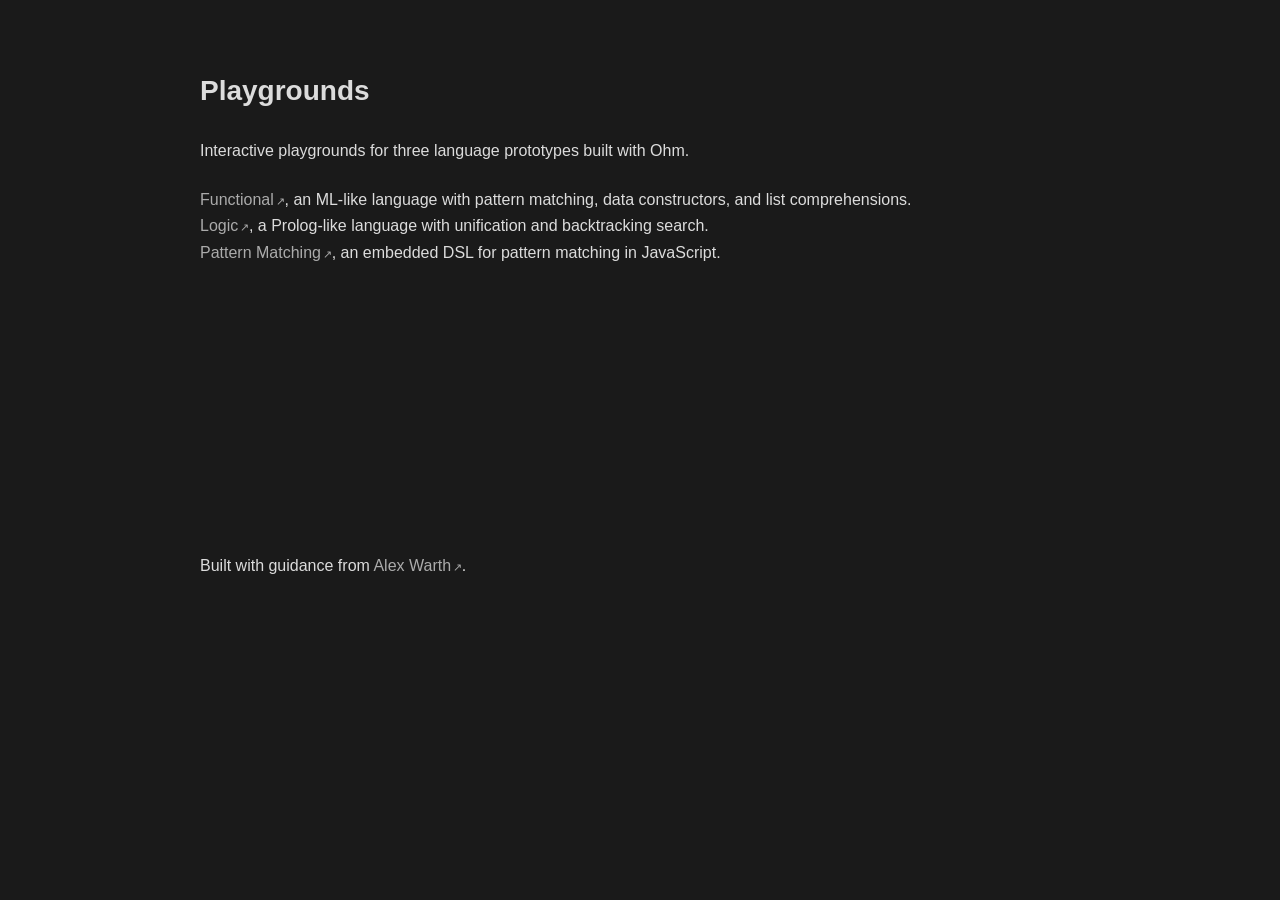
<file: index.html>
<!DOCTYPE html>
<html lang="en">
<head>
  <meta charset="utf-8">
  <meta name="viewport" content="width=device-width, initial-scale=1">
  <title>Playgrounds</title>
  <link rel="stylesheet" href="style.css">
</head>
<body>
  <main class="content">
    <h1>Playgrounds</h1>
    <p class="subtitle">Interactive playgrounds for three language prototypes built with Ohm.</p>
    <ul class="link-list">
      <li><a href="func.html">Functional</a>, an ML-like language with pattern matching, data constructors, and list comprehensions.</li>
      <li><a href="log.html">Logic</a>, a Prolog-like language with unification and backtracking search.</li>
      <li><a href="pm.html">Pattern Matching</a>, an embedded DSL for pattern matching in JavaScript.</li>
    </ul>
    <p style="margin-top: calc(12 * 1.5rem);">Built with guidance from <a href="https://github.com/alexwarth">Alex Warth</a>.</p>
  </main>
</body>
</html>
</file>
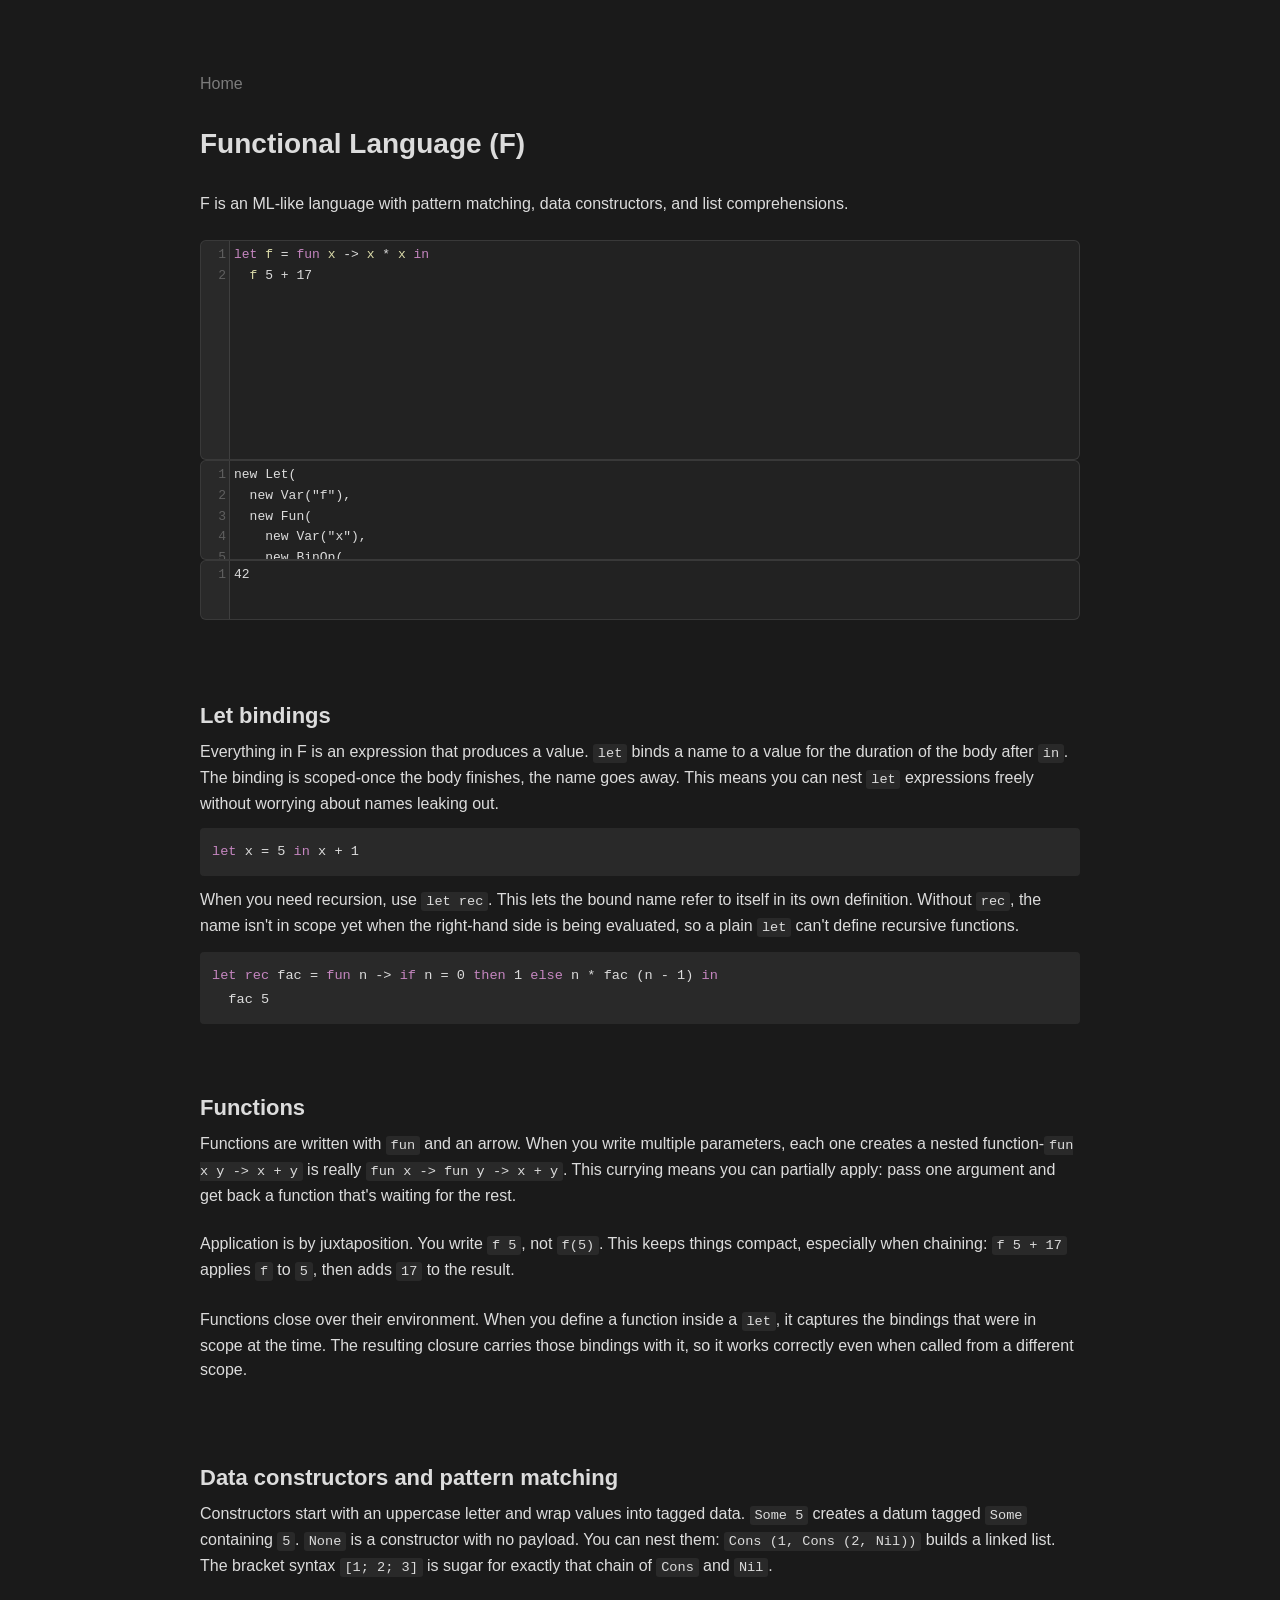
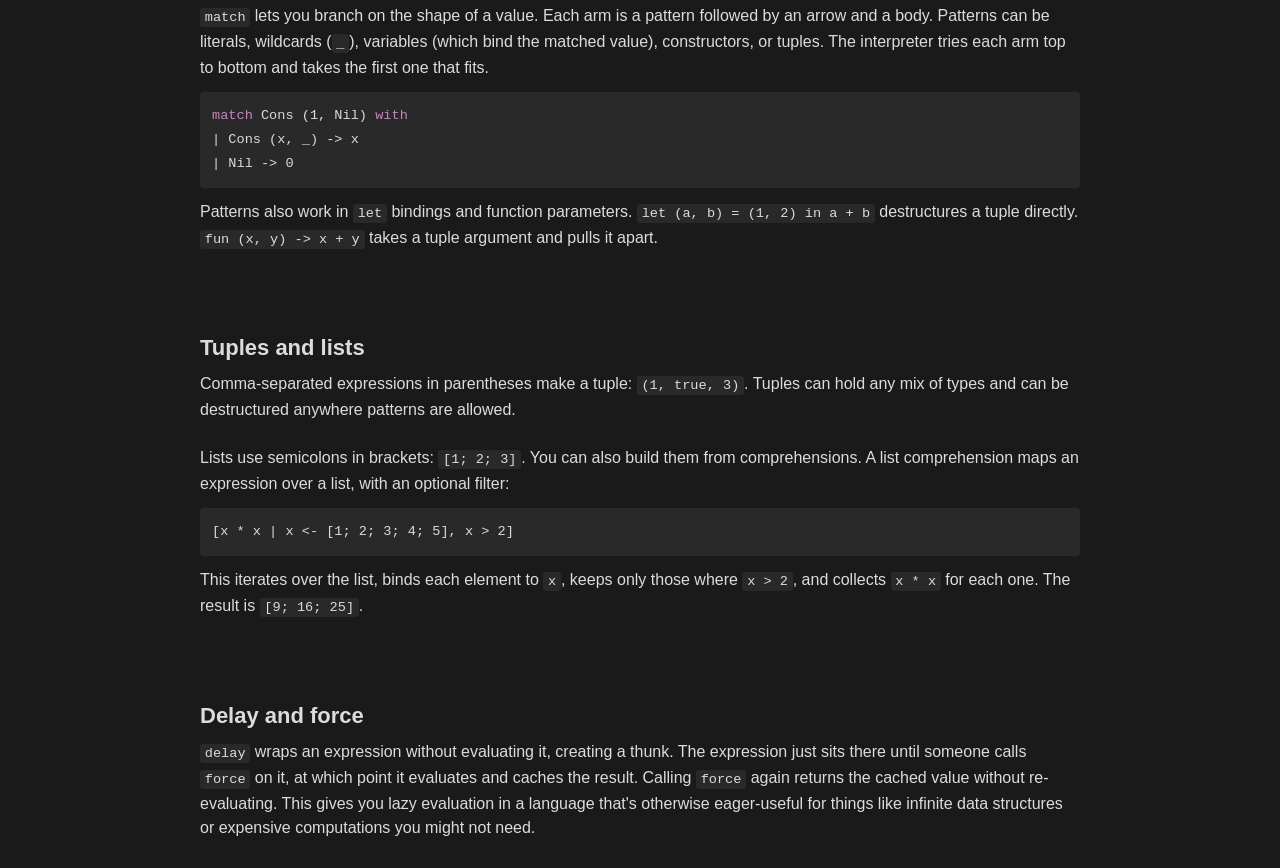
<file: func.html>
<!DOCTYPE html>
<html lang="en">
<head>
  <meta charset="utf-8">
  <meta name="viewport" content="width=device-width, initial-scale=1">
  <title>Functional Language</title>
  <link rel="stylesheet" href="lib/codemirror.css">
  <link rel="stylesheet" href="style.css">

  <script src="lib/helpers.js"></script>
  <script src="lib/lang.js"></script>
  <script src="lib/tests.js"></script>
  <script src="lib/IndentingOutputStream.js"></script>
  <script src="lib/playground.js"></script>
  <script src="lib/beautify.js"></script>

  <script src="lib/jquery-2.1.1.min.js"></script>
  <script src="lib/codemirror.js"></script>
  <script src="lib/ohm.min.js"></script>

  <script src="func/F.js"></script>
  <script src="func/interp.js"></script>
  <script src="func/prettyPrint.js"></script>
</head>
<body>
  <main class="content">
    <p class="back-link"><a href="index.html">Home</a></p>
    <h1>Functional Language (F)</h1>
    <p class="subtitle">F is an ML-like language with pattern matching, data constructors, and list comprehensions.</p>
      <script>
        F.evalAST = interp;
      </script>
      <script>
        insertPlayground(
          F,
          'let f = fun x -> x * x in\n  f 5 + 17'
        );
      </script>

      <div class="docs">
        <h2>Let bindings</h2>
        <p>Everything in F is an expression that produces a value. <code>let</code> binds a name to a value for the duration of the body after <code>in</code>. The binding is scoped-once the body finishes, the name goes away. This means you can nest <code>let</code> expressions freely without worrying about names leaking out.</p>
<pre><code><span class="let">let</span> x = 5 <span class="in">in</span> x + 1</code></pre>
        <p>When you need recursion, use <code>let rec</code>. This lets the bound name refer to itself in its own definition. Without <code>rec</code>, the name isn't in scope yet when the right-hand side is being evaluated, so a plain <code>let</code> can't define recursive functions.</p>
<pre><code><span class="let">let</span> <span class="rec">rec</span> fac = <span class="fun">fun</span> n -> <span class="if">if</span> n = 0 <span class="then">then</span> 1 <span class="else">else</span> n * fac (n - 1) <span class="in">in</span>
  fac 5</code></pre>

        <h2>Functions</h2>
        <p>Functions are written with <code>fun</code> and an arrow. When you write multiple parameters, each one creates a nested function-<code>fun x y -> x + y</code> is really <code>fun x -> fun y -> x + y</code>. This currying means you can partially apply: pass one argument and get back a function that's waiting for the rest.</p>
        <p>Application is by juxtaposition. You write <code>f 5</code>, not <code>f(5)</code>. This keeps things compact, especially when chaining: <code>f 5 + 17</code> applies <code>f</code> to <code>5</code>, then adds <code>17</code> to the result.</p>
        <p>Functions close over their environment. When you define a function inside a <code>let</code>, it captures the bindings that were in scope at the time. The resulting closure carries those bindings with it, so it works correctly even when called from a different scope.</p>

        <h2>Data constructors and pattern matching</h2>
        <p>Constructors start with an uppercase letter and wrap values into tagged data. <code>Some 5</code> creates a datum tagged <code>Some</code> containing <code>5</code>. <code>None</code> is a constructor with no payload. You can nest them: <code>Cons (1, Cons (2, Nil))</code> builds a linked list. The bracket syntax <code>[1; 2; 3]</code> is sugar for exactly that chain of <code>Cons</code> and <code>Nil</code>.</p>
        <p><code>match</code> lets you branch on the shape of a value. Each arm is a pattern followed by an arrow and a body. Patterns can be literals, wildcards (<code>_</code>), variables (which bind the matched value), constructors, or tuples. The interpreter tries each arm top to bottom and takes the first one that fits.</p>
<pre><code><span class="match">match</span> Cons (1, Nil) <span class="with">with</span>
| Cons (x, _) -> x
| Nil -> 0</code></pre>
        <p>Patterns also work in <code>let</code> bindings and function parameters. <code>let (a, b) = (1, 2) in a + b</code> destructures a tuple directly. <code>fun (x, y) -> x + y</code> takes a tuple argument and pulls it apart.</p>

        <h2>Tuples and lists</h2>
        <p>Comma-separated expressions in parentheses make a tuple: <code>(1, true, 3)</code>. Tuples can hold any mix of types and can be destructured anywhere patterns are allowed.</p>
        <p>Lists use semicolons in brackets: <code>[1; 2; 3]</code>. You can also build them from comprehensions. A list comprehension maps an expression over a list, with an optional filter:</p>
<pre><code>[x * x | x &lt;- [1; 2; 3; 4; 5], x > 2]</code></pre>
        <p>This iterates over the list, binds each element to <code>x</code>, keeps only those where <code>x > 2</code>, and collects <code>x * x</code> for each one. The result is <code>[9; 16; 25]</code>.</p>

        <h2>Delay and force</h2>
        <p><code>delay</code> wraps an expression without evaluating it, creating a thunk. The expression just sits there until someone calls <code>force</code> on it, at which point it evaluates and caches the result. Calling <code>force</code> again returns the cached value without re-evaluating. This gives you lazy evaluation in a language that's otherwise eager-useful for things like infinite data structures or expensive computations you might not need.</p>
      </div>
  </main>
</body>
</html>
</file>
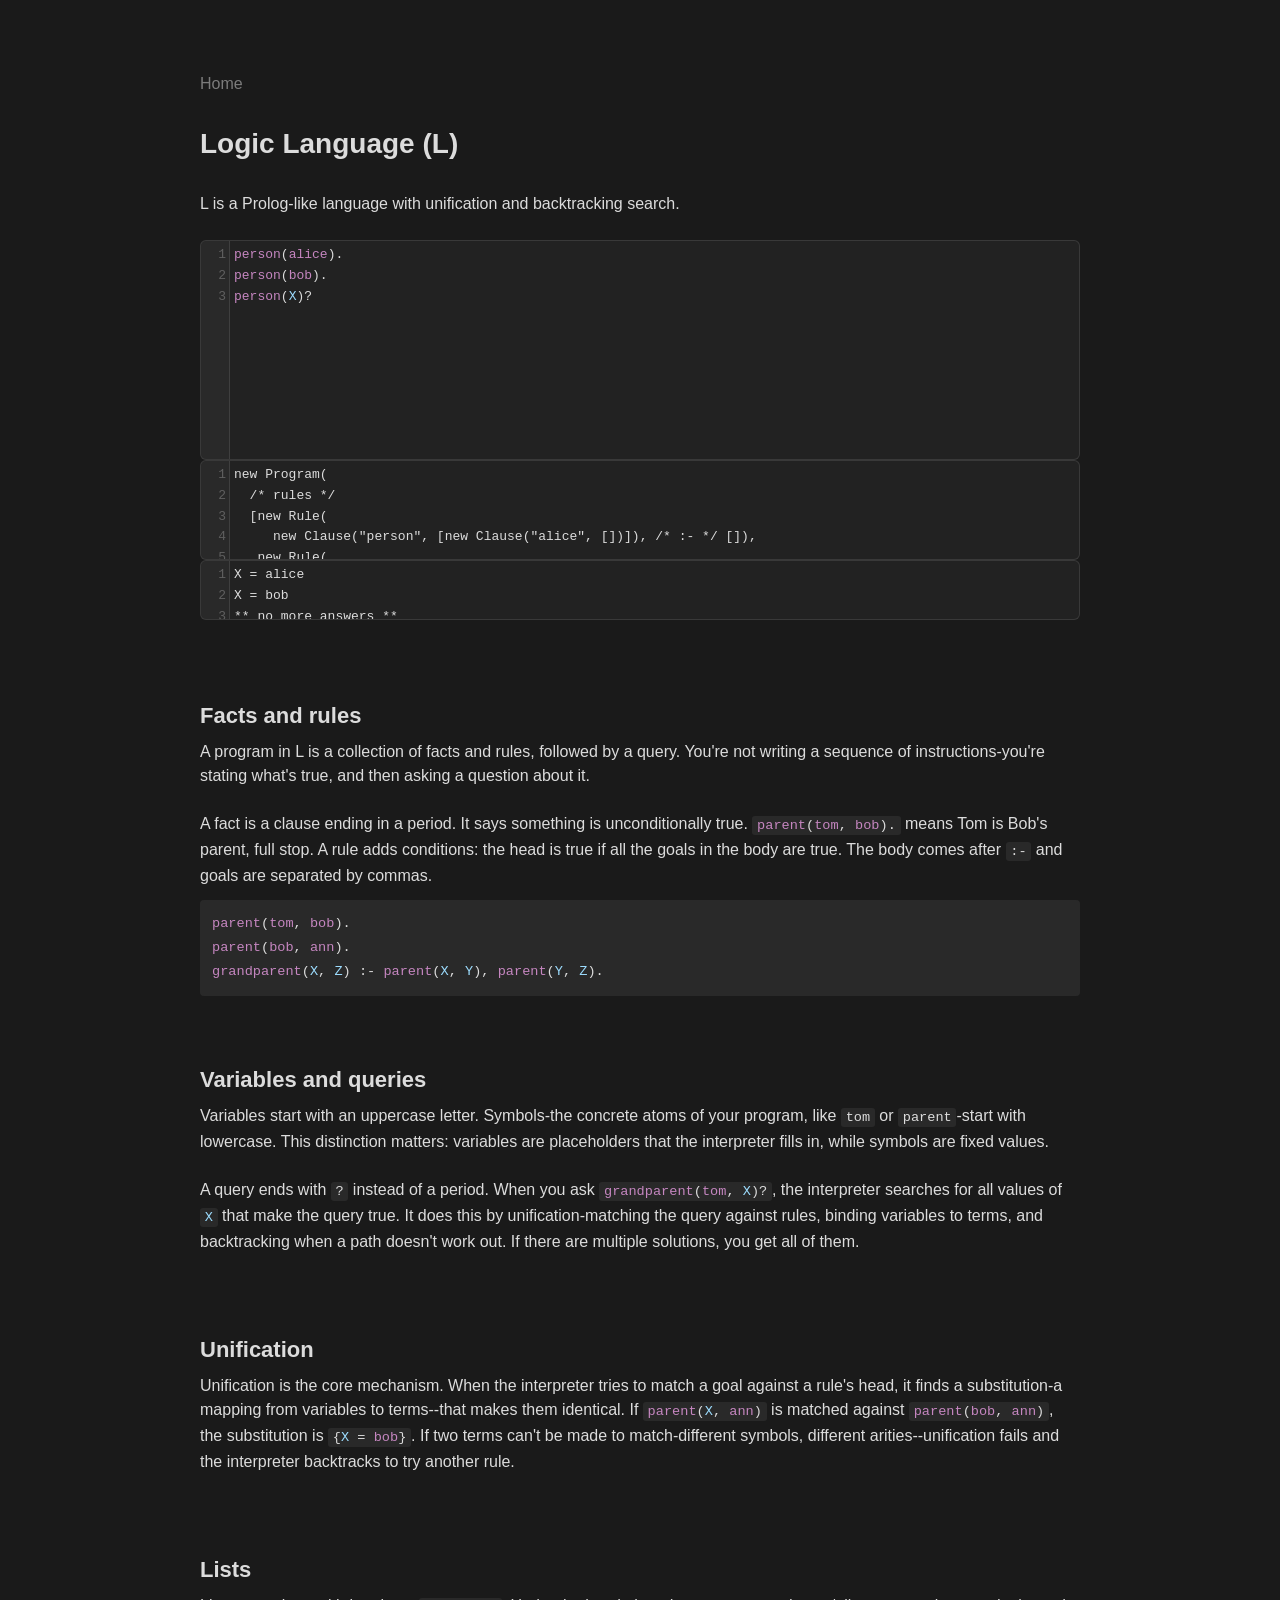
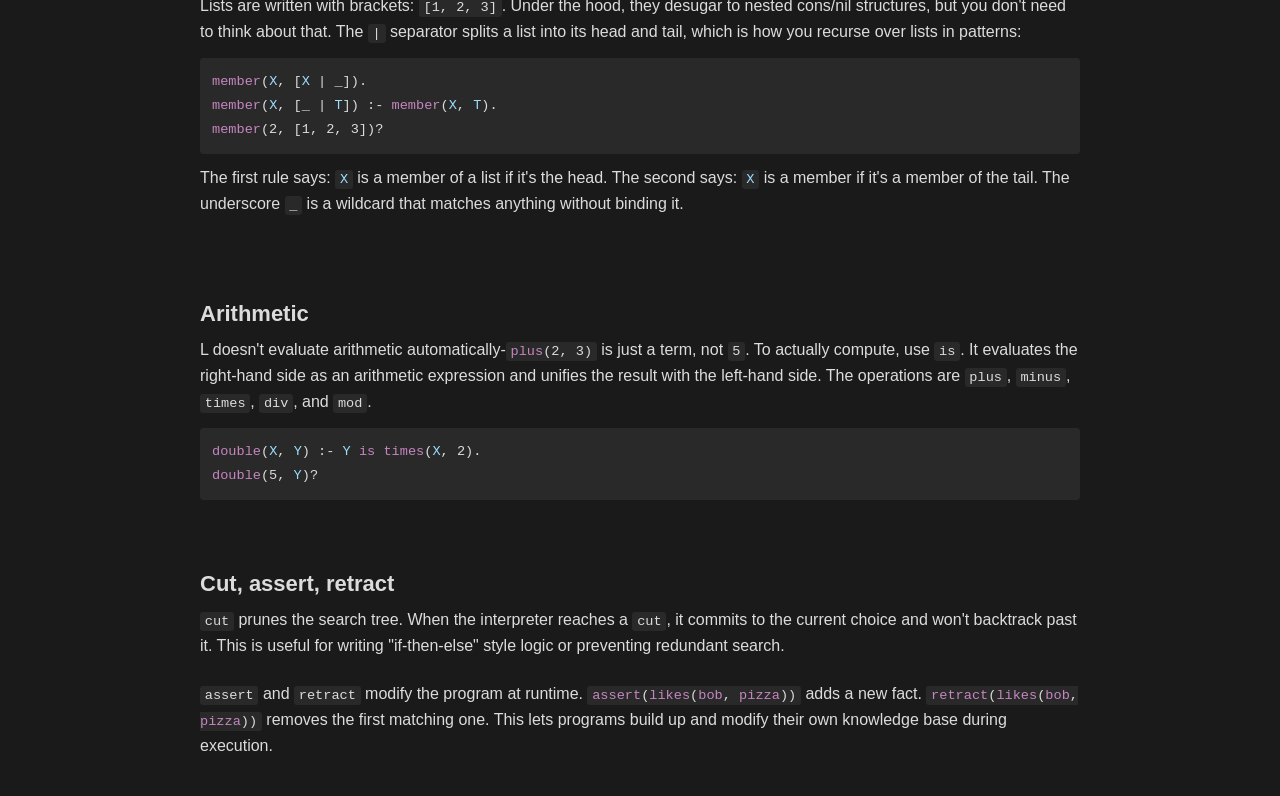
<file: log.html>
<!DOCTYPE html>
<html lang="en">
<head>
  <meta charset="utf-8">
  <meta name="viewport" content="width=device-width, initial-scale=1">
  <title>Logic Language</title>
  <link rel="stylesheet" href="lib/codemirror.css">
  <link rel="stylesheet" href="style.css">

  <script src="lib/helpers.js"></script>
  <script src="lib/lang.js"></script>
  <script src="lib/tests.js"></script>
  <script src="lib/IndentingOutputStream.js"></script>
  <script src="lib/playground.js"></script>
  <script src="lib/beautify.js"></script>
  <script src="pm/match.js"></script>

  <script src="lib/jquery-2.1.1.min.js"></script>
  <script src="lib/codemirror.js"></script>
  <script src="lib/ohm.min.js"></script>

  <script src="log/L.js"></script>
  <script src="log/interp.js"></script>
  <script src="log/plumbing.js"></script>
  <script src="log/prettyPrint.js"></script>
</head>
<body>
  <main class="content">
    <p class="back-link"><a href="index.html">Home</a></p>
    <h1>Logic Language (L)</h1>
    <p class="subtitle">L is a Prolog-like language with unification and backtracking search.</p>
      <script>
        insertPlayground(
          L,
          'person(alice).\nperson(bob).\nperson(X)?'
        );
      </script>

      <div class="docs">
        <h2>Facts and rules</h2>
        <p>A program in L is a collection of facts and rules, followed by a query. You're not writing a sequence of instructions-you're stating what's true, and then asking a question about it.</p>
        <p>A fact is a clause ending in a period. It says something is unconditionally true. <code><span class="symbol">parent</span>(<span class="symbol">tom</span>, <span class="symbol">bob</span>).</code> means Tom is Bob's parent, full stop. A rule adds conditions: the head is true if all the goals in the body are true. The body comes after <code>:-</code> and goals are separated by commas.</p>
<pre><code><span class="symbol">parent</span>(<span class="symbol">tom</span>, <span class="symbol">bob</span>).
<span class="symbol">parent</span>(<span class="symbol">bob</span>, <span class="symbol">ann</span>).
<span class="symbol">grandparent</span>(<span class="variable">X</span>, <span class="variable">Z</span>) :- <span class="symbol">parent</span>(<span class="variable">X</span>, <span class="variable">Y</span>), <span class="symbol">parent</span>(<span class="variable">Y</span>, <span class="variable">Z</span>).</code></pre>

        <h2>Variables and queries</h2>
        <p>Variables start with an uppercase letter. Symbols-the concrete atoms of your program, like <code>tom</code> or <code>parent</code>-start with lowercase. This distinction matters: variables are placeholders that the interpreter fills in, while symbols are fixed values.</p>
        <p>A query ends with <code>?</code> instead of a period. When you ask <code><span class="symbol">grandparent</span>(<span class="symbol">tom</span>, <span class="variable">X</span>)?</code>, the interpreter searches for all values of <code><span class="variable">X</span></code> that make the query true. It does this by unification-matching the query against rules, binding variables to terms, and backtracking when a path doesn't work out. If there are multiple solutions, you get all of them.</p>

        <h2>Unification</h2>
        <p>Unification is the core mechanism. When the interpreter tries to match a goal against a rule's head, it finds a substitution-a mapping from variables to terms--that makes them identical. If <code><span class="symbol">parent</span>(<span class="variable">X</span>, <span class="symbol">ann</span>)</code> is matched against <code><span class="symbol">parent</span>(<span class="symbol">bob</span>, <span class="symbol">ann</span>)</code>, the substitution is <code>{<span class="variable">X</span> = <span class="symbol">bob</span>}</code>. If two terms can't be made to match-different symbols, different arities--unification fails and the interpreter backtracks to try another rule.</p>

        <h2>Lists</h2>
        <p>Lists are written with brackets: <code>[1, 2, 3]</code>. Under the hood, they desugar to nested cons/nil structures, but you don't need to think about that. The <code>|</code> separator splits a list into its head and tail, which is how you recurse over lists in patterns:</p>
<pre><code><span class="symbol">member</span>(<span class="variable">X</span>, [<span class="variable">X</span> | _]).
<span class="symbol">member</span>(<span class="variable">X</span>, [_ | <span class="variable">T</span>]) :- <span class="symbol">member</span>(<span class="variable">X</span>, <span class="variable">T</span>).
<span class="symbol">member</span>(2, [1, 2, 3])?</code></pre>
        <p>The first rule says: <code><span class="variable">X</span></code> is a member of a list if it's the head. The second says: <code><span class="variable">X</span></code> is a member if it's a member of the tail. The underscore <code>_</code> is a wildcard that matches anything without binding it.</p>

        <h2>Arithmetic</h2>
        <p>L doesn't evaluate arithmetic automatically-<code><span class="symbol">plus</span>(2, 3)</code> is just a term, not <code>5</code>. To actually compute, use <code>is</code>. It evaluates the right-hand side as an arithmetic expression and unifies the result with the left-hand side. The operations are <code>plus</code>, <code>minus</code>, <code>times</code>, <code>div</code>, and <code>mod</code>.</p>
<pre><code><span class="symbol">double</span>(<span class="variable">X</span>, <span class="variable">Y</span>) :- <span class="variable">Y</span> <span class="symbol">is</span> <span class="symbol">times</span>(<span class="variable">X</span>, 2).
<span class="symbol">double</span>(5, <span class="variable">Y</span>)?</code></pre>

        <h2>Cut, assert, retract</h2>
        <p><code>cut</code> prunes the search tree. When the interpreter reaches a <code>cut</code>, it commits to the current choice and won't backtrack past it. This is useful for writing "if-then-else" style logic or preventing redundant search.</p>
        <p><code>assert</code> and <code>retract</code> modify the program at runtime. <code><span class="symbol">assert</span>(<span class="symbol">likes</span>(<span class="symbol">bob</span>, <span class="symbol">pizza</span>))</code> adds a new fact. <code><span class="symbol">retract</span>(<span class="symbol">likes</span>(<span class="symbol">bob</span>, <span class="symbol">pizza</span>))</code> removes the first matching one. This lets programs build up and modify their own knowledge base during execution.</p>
      </div>
  </main>
</body>
</html>
</file>
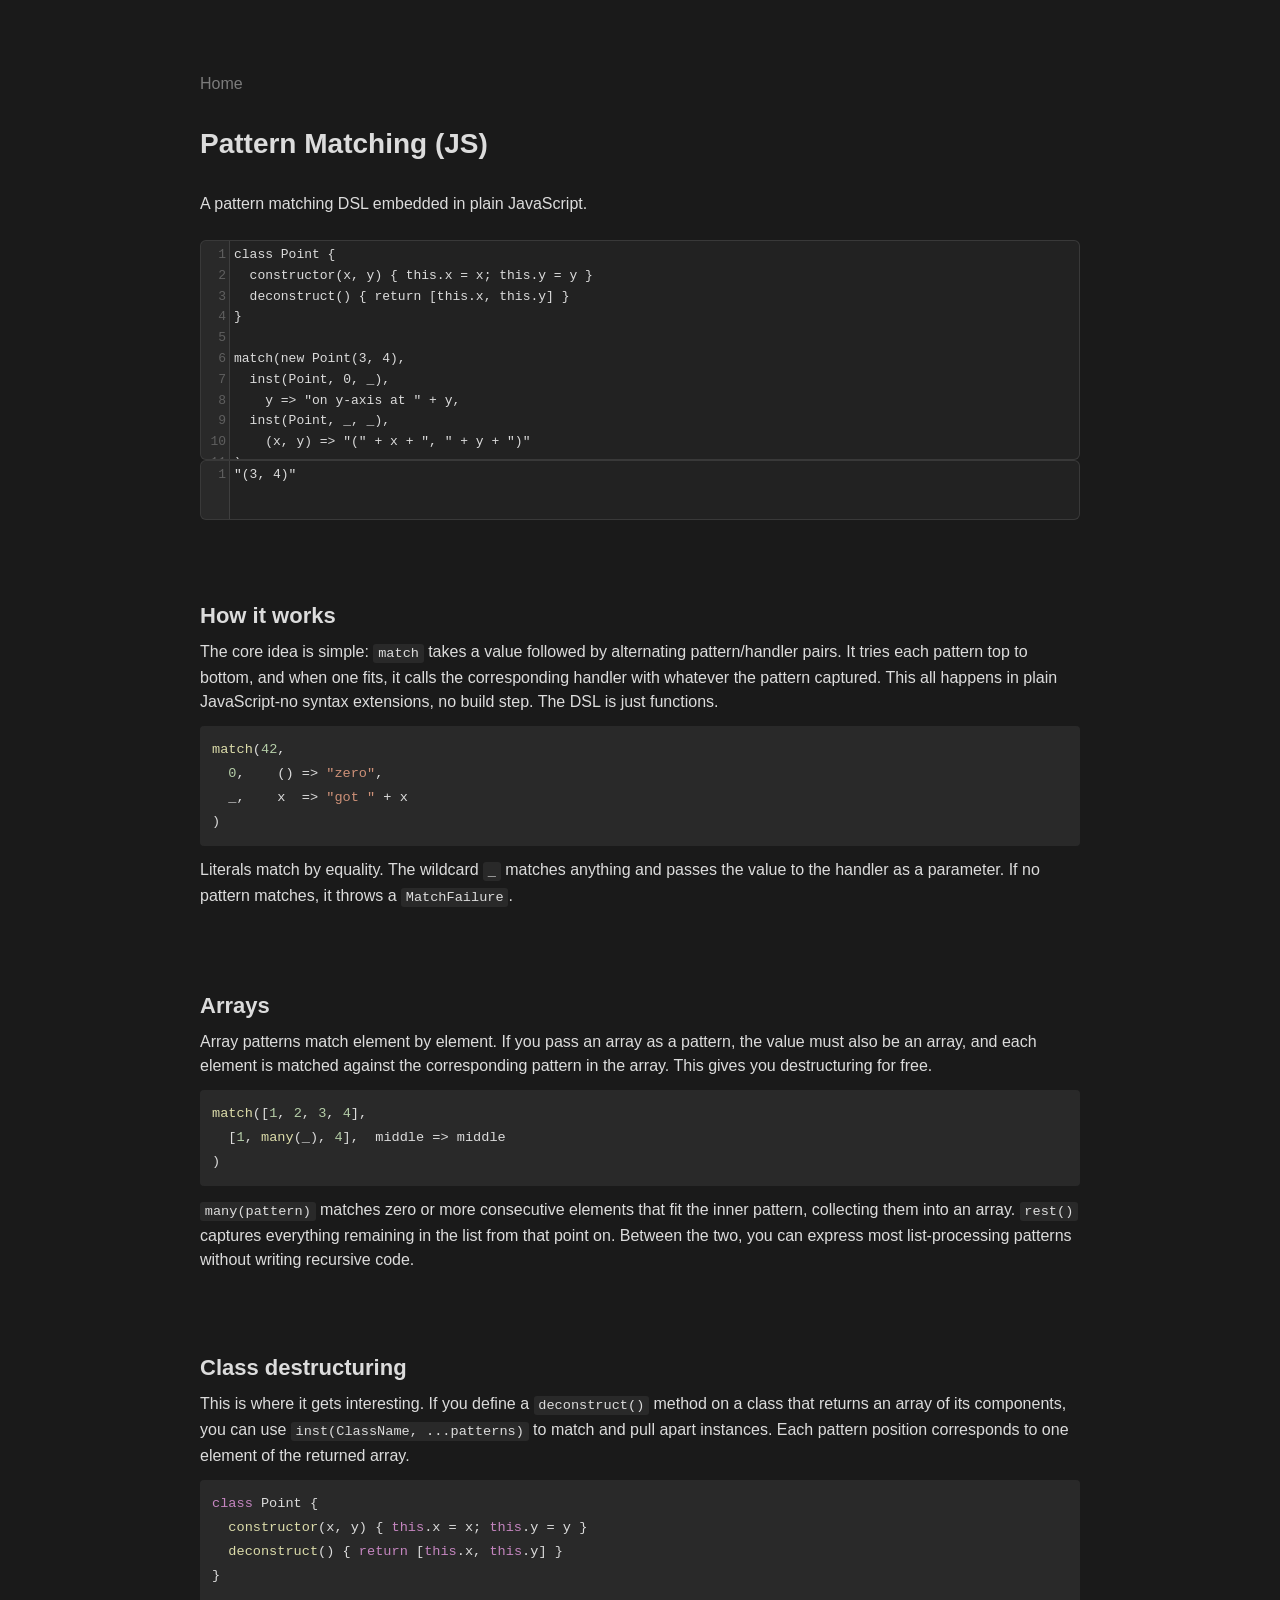
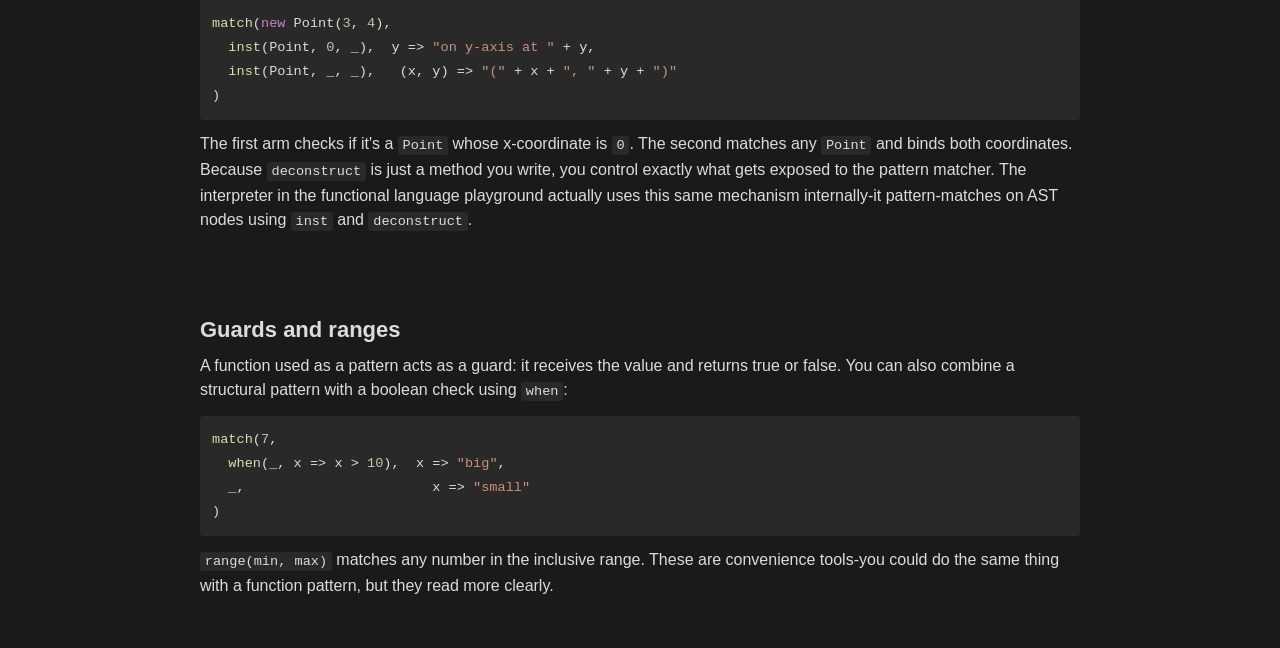
<file: pm.html>
<!DOCTYPE html>
<html lang="en">
<head>
  <meta charset="utf-8">
  <meta name="viewport" content="width=device-width, initial-scale=1">
  <title>Pattern Matching</title>
  <link rel="stylesheet" href="lib/codemirror.css">
  <link rel="stylesheet" href="style.css">

  <script src="lib/helpers.js"></script>
  <script src="lib/lang.js"></script>
  <script src="lib/tests.js"></script>
  <script src="lib/playground.js"></script>

  <script src="lib/jquery-2.1.1.min.js"></script>
  <script src="lib/codemirror.js"></script>

  <script src="pm/match.js"></script>
</head>
<body>
  <main class="content">
    <p class="back-link"><a href="index.html">Home</a></p>
    <h1>Pattern Matching (JS)</h1>
    <p class="subtitle">A pattern matching DSL embedded in plain JavaScript.</p>
      <script>
        insertPlayground(
          JS,
          'class Point {\n' +
          '  constructor(x, y) { this.x = x; this.y = y }\n' +
          '  deconstruct() { return [this.x, this.y] }\n' +
          '}\n' +
          '\n' +
          'match(new Point(3, 4),\n' +
          '  inst(Point, 0, _),\n' +
          '    y => "on y-axis at " + y,\n' +
          '  inst(Point, _, _),\n' +
          '    (x, y) => "(" + x + ", " + y + ")"\n' +
          ')'
        );
      </script>

      <div class="docs">
        <h2>How it works</h2>
        <p>The core idea is simple: <code>match</code> takes a value followed by alternating pattern/handler pairs. It tries each pattern top to bottom, and when one fits, it calls the corresponding handler with whatever the pattern captured. This all happens in plain JavaScript-no syntax extensions, no build step. The DSL is just functions.</p>
<pre><code><span class="fn">match</span>(<span class="num">42</span>,
  <span class="num">0</span>,    () => <span class="str">"zero"</span>,
  _,    x  => <span class="str">"got "</span> + x
)</code></pre>
        <p>Literals match by equality. The wildcard <code>_</code> matches anything and passes the value to the handler as a parameter. If no pattern matches, it throws a <code>MatchFailure</code>.</p>

        <h2>Arrays</h2>
        <p>Array patterns match element by element. If you pass an array as a pattern, the value must also be an array, and each element is matched against the corresponding pattern in the array. This gives you destructuring for free.</p>
<pre><code><span class="fn">match</span>([<span class="num">1</span>, <span class="num">2</span>, <span class="num">3</span>, <span class="num">4</span>],
  [<span class="num">1</span>, <span class="fn">many</span>(_), <span class="num">4</span>],  middle => middle
)</code></pre>
        <p><code>many(pattern)</code> matches zero or more consecutive elements that fit the inner pattern, collecting them into an array. <code>rest()</code> captures everything remaining in the list from that point on. Between the two, you can express most list-processing patterns without writing recursive code.</p>

        <h2>Class destructuring</h2>
        <p>This is where it gets interesting. If you define a <code>deconstruct()</code> method on a class that returns an array of its components, you can use <code>inst(ClassName, ...patterns)</code> to match and pull apart instances. Each pattern position corresponds to one element of the returned array.</p>
<pre><code><span class="kw">class</span> Point {
  <span class="fn">constructor</span>(x, y) { <span class="kw">this</span>.x = x; <span class="kw">this</span>.y = y }
  <span class="fn">deconstruct</span>() { <span class="kw">return</span> [<span class="kw">this</span>.x, <span class="kw">this</span>.y] }
}

<span class="fn">match</span>(<span class="kw">new</span> Point(<span class="num">3</span>, <span class="num">4</span>),
  <span class="fn">inst</span>(Point, <span class="num">0</span>, _),  y => <span class="str">"on y-axis at "</span> + y,
  <span class="fn">inst</span>(Point, _, _),   (x, y) => <span class="str">"("</span> + x + <span class="str">", "</span> + y + <span class="str">")"</span>
)</code></pre>
        <p>The first arm checks if it's a <code>Point</code> whose x-coordinate is <code>0</code>. The second matches any <code>Point</code> and binds both coordinates. Because <code>deconstruct</code> is just a method you write, you control exactly what gets exposed to the pattern matcher. The interpreter in the functional language playground actually uses this same mechanism internally-it pattern-matches on AST nodes using <code>inst</code> and <code>deconstruct</code>.</p>

        <h2>Guards and ranges</h2>
        <p>A function used as a pattern acts as a guard: it receives the value and returns true or false. You can also combine a structural pattern with a boolean check using <code>when</code>:</p>
<pre><code><span class="fn">match</span>(<span class="num">7</span>,
  <span class="fn">when</span>(_, x => x > <span class="num">10</span>),  x => <span class="str">"big"</span>,
  _,                       x => <span class="str">"small"</span>
)</code></pre>
        <p><code>range(min, max)</code> matches any number in the inclusive range. These are convenience tools-you could do the same thing with a function pattern, but they read more clearly.</p>
      </div>
  </main>
</body>
</html>
</file>
<file: style.css>
:root {
  --color-bg: #1a1a1a;
  --color-surface: rgba(255, 255, 255, 0.04);
  --color-text: rgb(220, 220, 220);
  --color-text-muted: rgb(160, 160, 160);
  --color-code-bg: rgba(255, 255, 255, 0.065);
  --color-border: rgba(255, 255, 255, 0.1);

  --font-sans: 'SF Pro Text', -apple-system, BlinkMacSystemFont, sans-serif;
  --font-mono: 'SF Mono', ui-monospace, SFMono-Regular, monospace;
  --g: 1.5rem;
}

*, *::before, *::after { box-sizing: border-box; }

body {
  margin: 0;
  font-family: var(--font-sans);
  font-size: 1rem;
  font-weight: 475;
  color: var(--color-text);
  background: var(--color-bg);
  line-height: var(--g);
  -webkit-font-smoothing: antialiased;
}

a {
  color: inherit;
  text-decoration: none;
  opacity: 0.75;
  transition: opacity 0.15s;
}

a::after {
  content: '\2197';
  font-size: 0.7em;
  margin-left: 0.15em;
  display: inline-block;
}

a:hover {
  opacity: 0.45;
}

/* --- Content area --- */

.content {
  padding: calc(2 * var(--g)) calc(3 * var(--g));
  max-width: 64rem;
  margin: 0 auto;
}

.content h1 {
  font-size: 1.75rem;
  font-weight: 700;
  line-height: calc(2 * var(--g));
  margin-bottom: var(--g);
}

.content .subtitle {
  margin: var(--g) 0;
}

.content p {
  margin: var(--g) 0;
}

/* --- Landing page link list --- */

.link-list {
  list-style: none;
  padding: 0;
  margin: 0;
  line-height: 1.65;
}

/* --- Docs content --- */

.docs {
  margin-top: calc(3 * var(--g));
}

.docs h2 {
  font-size: 1.375rem;
  font-weight: 600;
  line-height: calc(2 * var(--g));
  margin-top: calc(3 * var(--g));
  margin-bottom: 0;
}

.docs h3 {
  font-size: 1rem;
  font-weight: 600;
  line-height: var(--g);
  margin-top: calc(2 * var(--g));
  margin-bottom: 0;
}

.docs h2 + p, .docs h3 + p {
  margin-top: 0;
}

.docs p {
  margin: var(--g) 0;
}

.docs code {
  font-family: var(--font-mono);
  font-size: 0.85em;
  font-weight: 500;
  background: var(--color-code-bg);
  padding: 0.15em 0.35em;
  border-radius: 3px;
}

.docs pre {
  background: var(--color-code-bg);
  border-radius: 4px;
  padding: calc(0.5 * var(--g));
  overflow-x: auto;
  line-height: var(--g);
  margin: calc(-0.5 * var(--g)) 0;
  font-size: 0.85rem;
  font-weight: 500;
  font-family: var(--font-mono);
}

.docs pre code {
  background: none;
  padding: 0;
  font-size: inherit;
  font-weight: inherit;
}

/* --- Callout --- */

.callout {
  background: var(--color-surface);
  border-radius: 4px;
  padding: calc(0.5 * var(--g)) var(--g);
  margin: var(--g) 0;
}

.callout p {
  margin: calc(0.5 * var(--g)) 0;
}

/* --- Back link --- */

.back-link {
  margin-bottom: 1.5rem;
}

.back-link a::after {
  content: none;
}

.back-link a {
  opacity: 0.5;
}

.back-link a:hover {
  opacity: 0.3;
}

/* --- CodeMirror dark overrides --- */

.CodeMirror {
  background: var(--color-surface) !important;
  color: var(--color-text) !important;
  font-family: var(--font-mono) !important;
  font-size: 13px !important;
  font-weight: 400 !important;
  line-height: 1.6 !important;
  border-radius: 6px;
  border: 1px solid var(--color-border) !important;
}

.CodeMirror-gutters {
  background: rgba(255, 255, 255, 0.03) !important;
  border-right: 1px solid var(--color-border) !important;
}

.CodeMirror-linenumber {
  color: rgba(255, 255, 255, 0.25) !important;
}

.CodeMirror-cursor {
  border-left-color: var(--color-text) !important;
}

.CodeMirror-selected {
  background: rgba(124, 162, 223, 0.2) !important;
}

.CodeMirror-focused .CodeMirror-selected {
  background: rgba(124, 162, 223, 0.3) !important;
}

.CodeMirror-activeline-background {
  background: rgba(255, 255, 255, 0.04) !important;
}

/* --- Playground table dark styling --- */

table.playground {
  border-collapse: collapse;
  width: 100%;
  margin-top: 1rem;
  table-layout: fixed;
}

table.playground td {
  padding: 4px 0;
  vertical-align: top;
}

table.playground tr.collapsed td {
  opacity: 0.4;
}

table.playground tr.collapsed .CodeMirror {
  display: none;
}

/* parse error */
parseError {
  display: block;
  font-family: var(--font-mono);
  font-size: 12px;
  color: #f48771;
  white-space: pre;
  padding: 2px 4px;
}

/* --- Syntax highlighting: Func --- */

.if, .then, .else, .fun, .let, .rec, .in, .match, .with, .delay, .force {
  color: #c586c0;
}

.ident {
  color: #dcdcaa;
}

/* --- Syntax highlighting: Log --- */

.symbol {
  color: #c586c0;
}

.variable {
  color: #9cdcfe;
}

/* --- Syntax highlighting: JS/PM --- */

.kw { color: #c586c0; }
.fn { color: #dcdcaa; }
.str { color: #ce9178; }
.num { color: #b5cea8; }

/* --- Syntax highlighting: shared --- */

.comment {
  color: #6a9955;
}

/* --- Responsive --- */

@media (max-width: 768px) {
  .content {
    padding: 2rem 1.5rem;
  }
}
</file>
<file: lib/codemirror.css>
/* BASICS */

.CodeMirror {
  /* Set height, width, borders, and global font properties here */
  font-family: monospace;
  height: 300px;
}
.CodeMirror-scroll {
  /* Set scrolling behaviour here */
  overflow: auto;
}

/* PADDING */

.CodeMirror-lines {
  padding: 4px 0; /* Vertical padding around content */
}
.CodeMirror pre {
  padding: 0 4px; /* Horizontal padding of content */
}

.CodeMirror-scrollbar-filler, .CodeMirror-gutter-filler {
  background-color: white; /* The little square between H and V scrollbars */
}

/* GUTTER */

.CodeMirror-gutters {
  border-right: 1px solid #ddd;
  background-color: #f7f7f7;
  white-space: nowrap;
}
.CodeMirror-linenumbers {}
.CodeMirror-linenumber {
  padding: 0 3px 0 5px;
  min-width: 20px;
  text-align: right;
  color: #999;
  -moz-box-sizing: content-box;
  box-sizing: content-box;
}

.CodeMirror-guttermarker { color: black; }
.CodeMirror-guttermarker-subtle { color: #999; }

/* CURSOR */

.CodeMirror div.CodeMirror-cursor {
  border-left: 1px solid black;
}
/* Shown when moving in bi-directional text */
.CodeMirror div.CodeMirror-secondarycursor {
  border-left: 1px solid silver;
}
.CodeMirror.cm-keymap-fat-cursor div.CodeMirror-cursor {
  width: auto;
  border: 0;
  background: #7e7;
}
.CodeMirror.cm-keymap-fat-cursor div.CodeMirror-cursors {
  z-index: 1;
}

.cm-animate-fat-cursor {
  width: auto;
  border: 0;
  -webkit-animation: blink 1.06s steps(1) infinite;
  -moz-animation: blink 1.06s steps(1) infinite;
  animation: blink 1.06s steps(1) infinite;
}
@-moz-keyframes blink {
  0% { background: #7e7; }
  50% { background: none; }
  100% { background: #7e7; }
}
@-webkit-keyframes blink {
  0% { background: #7e7; }
  50% { background: none; }
  100% { background: #7e7; }
}
@keyframes blink {
  0% { background: #7e7; }
  50% { background: none; }
  100% { background: #7e7; }
}

/* Can style cursor different in overwrite (non-insert) mode */
div.CodeMirror-overwrite div.CodeMirror-cursor {}

.cm-tab { display: inline-block; }

.CodeMirror-ruler {
  border-left: 1px solid #ccc;
  position: absolute;
}

/* DEFAULT THEME */

.cm-s-default .cm-keyword {color: #708;}
.cm-s-default .cm-atom {color: #219;}
.cm-s-default .cm-number {color: #164;}
.cm-s-default .cm-def {color: #00f;}
.cm-s-default .cm-variable,
.cm-s-default .cm-punctuation,
.cm-s-default .cm-property,
.cm-s-default .cm-operator {}
.cm-s-default .cm-variable-2 {color: #05a;}
.cm-s-default .cm-variable-3 {color: #085;}
.cm-s-default .cm-comment {color: #a50;}
.cm-s-default .cm-string {color: #a11;}
.cm-s-default .cm-string-2 {color: #f50;}
.cm-s-default .cm-meta {color: #555;}
.cm-s-default .cm-qualifier {color: #555;}
.cm-s-default .cm-builtin {color: #30a;}
.cm-s-default .cm-bracket {color: #997;}
.cm-s-default .cm-tag {color: #170;}
.cm-s-default .cm-attribute {color: #00c;}
.cm-s-default .cm-header {color: blue;}
.cm-s-default .cm-quote {color: #090;}
.cm-s-default .cm-hr {color: #999;}
.cm-s-default .cm-link {color: #00c;}

.cm-negative {color: #d44;}
.cm-positive {color: #292;}
.cm-header, .cm-strong {font-weight: bold;}
.cm-em {font-style: italic;}
.cm-link {text-decoration: underline;}

.cm-s-default .cm-error {color: #f00;}
.cm-invalidchar {color: #f00;}

/* Default styles for common addons */

div.CodeMirror span.CodeMirror-matchingbracket {color: #0f0;}
div.CodeMirror span.CodeMirror-nonmatchingbracket {color: #f22;}
.CodeMirror-matchingtag { background: rgba(255, 150, 0, .3); }
.CodeMirror-activeline-background {background: #e8f2ff;}

/* STOP */

/* The rest of this file contains styles related to the mechanics of
   the editor. You probably shouldn't touch them. */

.CodeMirror {
  line-height: 1;
  position: relative;
  overflow: hidden;
  background: white;
  color: black;
}

.CodeMirror-scroll {
  /* 30px is the magic margin used to hide the element's real scrollbars */
  /* See overflow: hidden in .CodeMirror */
  margin-bottom: -30px; margin-right: -30px;
  padding-bottom: 30px;
  height: 100%;
  outline: none; /* Prevent dragging from highlighting the element */
  position: relative;
  -moz-box-sizing: content-box;
  box-sizing: content-box;
}
.CodeMirror-sizer {
  position: relative;
  border-right: 30px solid transparent;
  -moz-box-sizing: content-box;
  box-sizing: content-box;
}

/* The fake, visible scrollbars. Used to force redraw during scrolling
   before actuall scrolling happens, thus preventing shaking and
   flickering artifacts. */
.CodeMirror-vscrollbar, .CodeMirror-hscrollbar, .CodeMirror-scrollbar-filler, .CodeMirror-gutter-filler {
  position: absolute;
  z-index: 6;
  display: none;
}
.CodeMirror-vscrollbar {
  right: 0; top: 0;
  overflow-x: hidden;
  overflow-y: scroll;
}
.CodeMirror-hscrollbar {
  bottom: 0; left: 0;
  overflow-y: hidden;
  overflow-x: scroll;
}
.CodeMirror-scrollbar-filler {
  right: 0; bottom: 0;
}
.CodeMirror-gutter-filler {
  left: 0; bottom: 0;
}

.CodeMirror-gutters {
  position: absolute; left: 0; top: 0;
  padding-bottom: 30px;
  z-index: 3;
}
.CodeMirror-gutter {
  white-space: normal;
  height: 100%;
  -moz-box-sizing: content-box;
  box-sizing: content-box;
  padding-bottom: 30px;
  margin-bottom: -32px;
  display: inline-block;
  /* Hack to make IE7 behave */
  *zoom:1;
  *display:inline;
}
.CodeMirror-gutter-elt {
  position: absolute;
  cursor: default;
  z-index: 4;
}

.CodeMirror-lines {
  cursor: text;
  min-height: 1px; /* prevents collapsing before first draw */
}
.CodeMirror pre {
  /* Reset some styles that the rest of the page might have set */
  -moz-border-radius: 0; -webkit-border-radius: 0; border-radius: 0;
  border-width: 0;
  background: transparent;
  font-family: inherit;
  font-size: inherit;
  margin: 0;
  white-space: pre;
  word-wrap: normal;
  line-height: inherit;
  color: inherit;
  z-index: 2;
  position: relative;
  overflow: visible;
}
.CodeMirror-wrap pre {
  word-wrap: break-word;
  white-space: pre-wrap;
  word-break: normal;
}

.CodeMirror-linebackground {
  position: absolute;
  left: 0; right: 0; top: 0; bottom: 0;
  z-index: 0;
}

.CodeMirror-linewidget {
  position: relative;
  z-index: 2;
  overflow: auto;
}

.CodeMirror-widget {}

.CodeMirror-wrap .CodeMirror-scroll {
  overflow-x: hidden;
}

.CodeMirror-measure {
  position: absolute;
  width: 100%;
  height: 0;
  overflow: hidden;
  visibility: hidden;
}
.CodeMirror-measure pre { position: static; }

.CodeMirror div.CodeMirror-cursor {
  position: absolute;
  border-right: none;
  width: 0;
}

div.CodeMirror-cursors {
  visibility: hidden;
  position: relative;
  z-index: 3;
}
.CodeMirror-focused div.CodeMirror-cursors {
  visibility: visible;
}

.CodeMirror-selected { background: #d9d9d9; }
.CodeMirror-focused .CodeMirror-selected { background: #d7d4f0; }
.CodeMirror-crosshair { cursor: crosshair; }

.cm-searching {
  background: #ffa;
  background: rgba(255, 255, 0, .4);
}

/* IE7 hack to prevent it from returning funny offsetTops on the spans */
.CodeMirror span { *vertical-align: text-bottom; }

/* Used to force a border model for a node */
.cm-force-border { padding-right: .1px; }

@media print {
  /* Hide the cursor when printing */
  .CodeMirror div.CodeMirror-cursors {
    visibility: hidden;
  }
}

/* Help users use markselection to safely style text background */
span.CodeMirror-selectedtext { background: none; }
</file>
